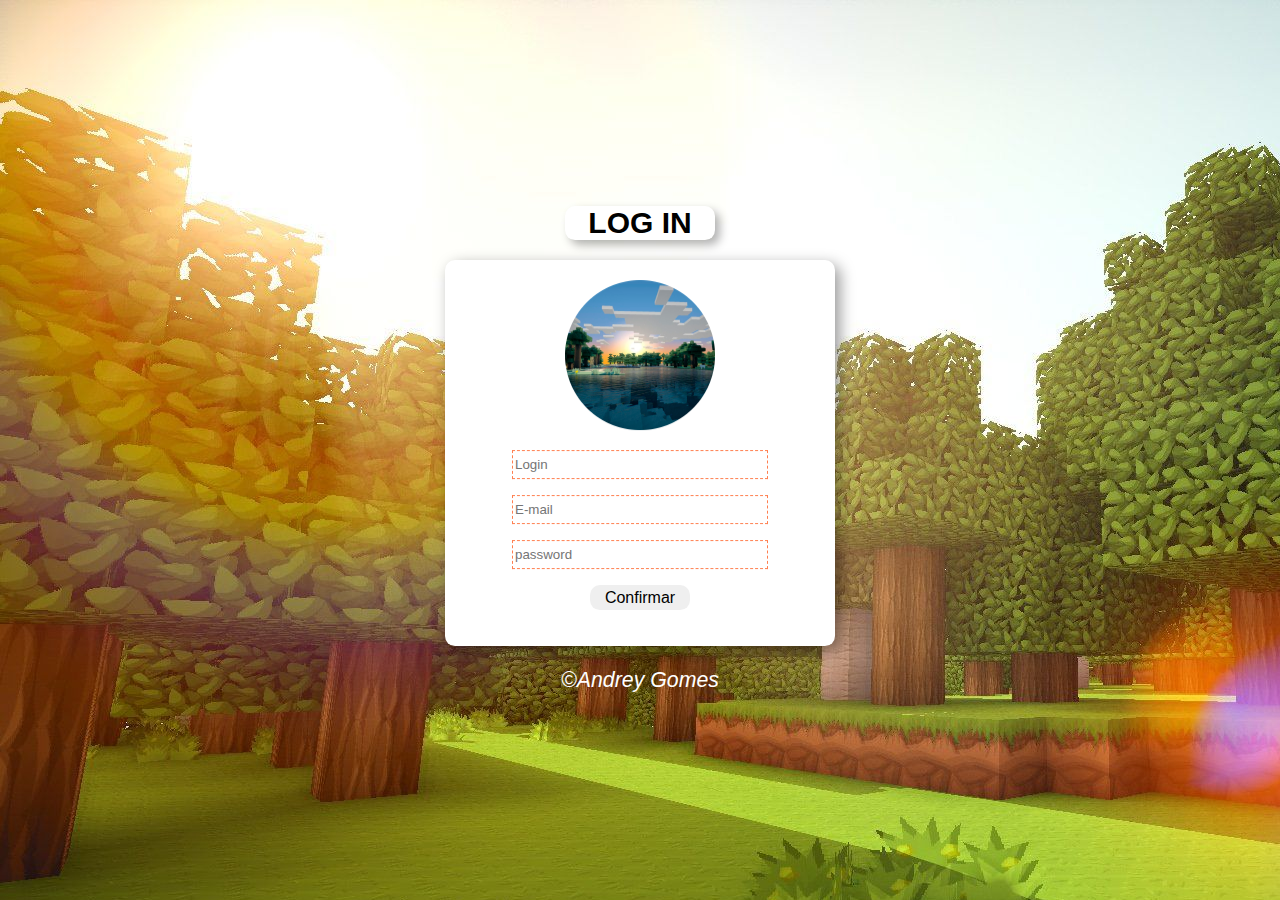
<file: login(other site)/index.html>
<!DOCTYPE html>
<html lang="en">
<head>
    <meta charset="UTF-8">
    <meta name="viewport" content="width=device-width, initial-scale=1.0">
    <title>Login</title>
    <link rel="stylesheet" href="css/style_lg.css">
</head>
<body>
    <header>
        <h1>LOG IN</h1>
    </header>
    <section>
        <div>
            <img src="img/paisagem.png" alt="logo"><br>
            <p><input type="text" name="login" id="login" placeholder="Login"></p>
            <p><input type="email" name="email" id="email" placeholder="E-mail"></p>
            <p><input type="password" name="password" id="password" placeholder="password"></p>
            <div id="error"></div>
            <p><input type="submit" value="Confirmar" id="button" onclick="confirm()"></p>
        </div>
    </section>
    <footer>
        <p>&copy;Andrey Gomes</p>
    </footer>
    <script src="js/login.js"></script>
</body>
</html>
</file>
<file: login(other site)/css/style_lg.css>
body{
    background-image: url(../img/background.jpg);
    background-repeat: no-repeat;
    margin: 0;
    position: absolute;
    top: 50%;
    left: 50%;
    margin-right: -50%;
    transform: translate(-50%, -50%)
}

header{
    font-family: sans-serif;
    font-size: 15px;
    color: black;
    text-align: center;
    background-color: white;
    border-radius: 10px;
    box-shadow: 5px 5px 10px rgba(0, 0, 0, 0.300);
    margin: auto;
    width: 150px;
}

/*tela de login*/
section{
    background: white;
    width: 350px;
    border-radius: 10px;
    padding: 20px;
    box-shadow: 5px 5px 15px rgba(0, 0, 0, 0.400);
    text-align: center;
}

input{
    border-style: dashed;
    border-color: coral;
    border-width: 1px;
    width: 250px;
    height: 25px;
}

/*tela de error se faltar credenciais*/
#error{
    font: normal 10pt Arial;
    color: rgb(206, 15, 15);
    background-color: rgb(236, 147, 147);
    width: 250px;
    margin: auto;
}

#button{
    border-style: none;
    border-radius: 10px;
    width: 100px;
    font-size: 12pt;
}

footer{
    color: white;
    text-align: center;
    font: italic 16pt Arial;
}
</file>
